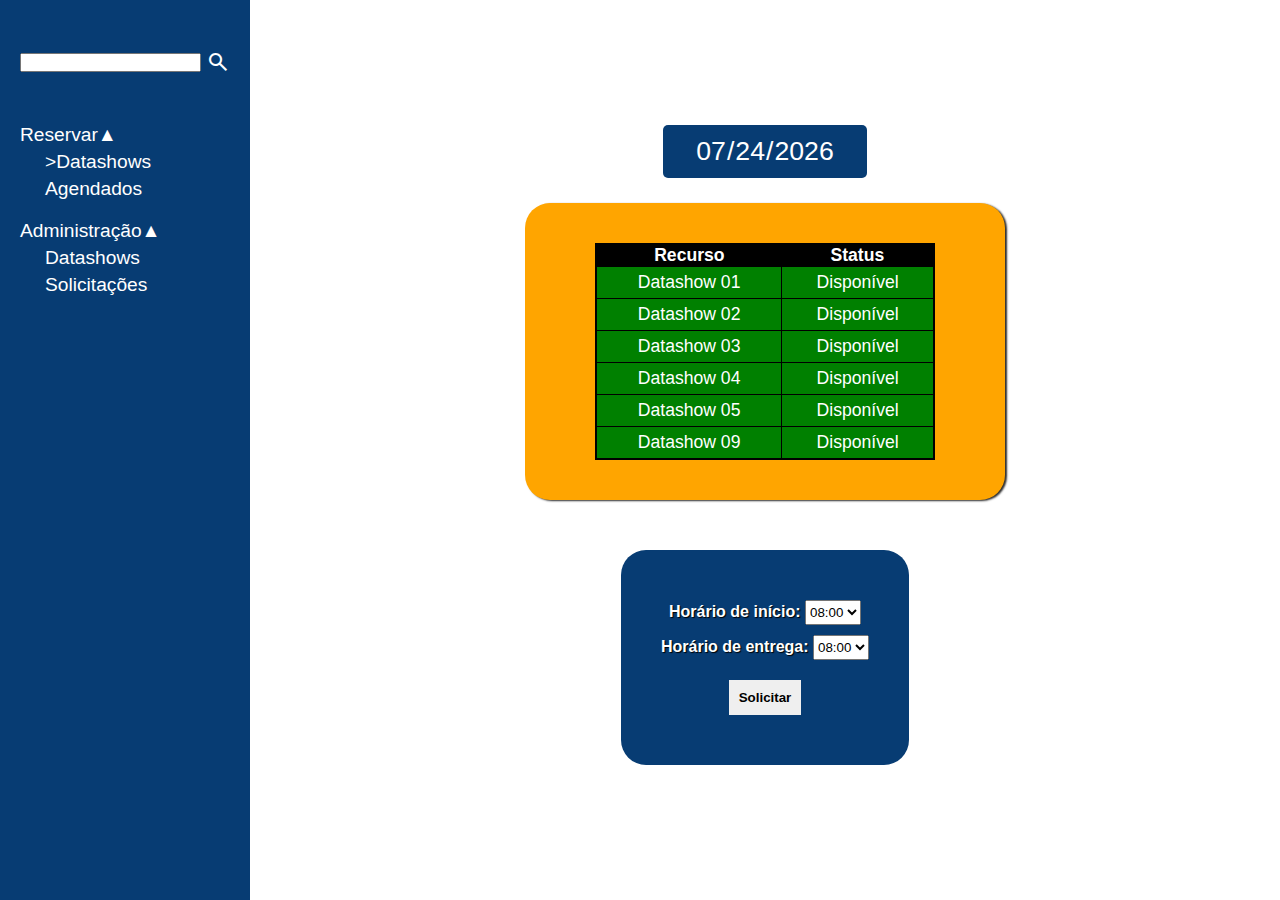
<file: sistema_datashow/index.html>
<!DOCTYPE html>
<html lang="pt-br">
<head>
    <meta charset="UTF-8">
    <meta name="viewport" content="width=device-width, initial-scale=1.0">
    <title>Agendamento</title>
   
    <link rel="stylesheet" href="estilo/style.css">
    <link rel="stylesheet" href="estilo/cancelar.css">
    <link rel="stylesheet" href="estilo/media-query.css">
    <link rel="stylesheet" href="https://fonts.googleapis.com/css2?family=Material+Symbols+Outlined:opsz,wght,FILL,GRAD@20..48,100..700,0..1,-50..200" />
    <link rel="stylesheet" href="https://fonts.googleapis.com/css2?family=Material+Symbols+Outlined:opsz,wght,FILL,GRAD@24,400,0,0" />
    <link rel="stylesheet" href="https://fonts.googleapis.com/css2?family=Material+Symbols+Outlined:opsz,wght,FILL,GRAD@24,400,0,0&icon_names=home" />
    <link rel="stylesheet" href="https://fonts.googleapis.com/css2?family=Material+Symbols+Outlined:opsz,wght,FILL,GRAD@24,400,0,0&icon_names=notifications" />
    <link rel="stylesheet" href="https://fonts.googleapis.com/css2?family=Material+Symbols+Outlined:opsz,wght,FILL,GRAD@24,400,0,0&icon_names=add_circle" />
</head>
<body>
    <header>
        <nav>
            <div id="labelhori">
                <span class="bt" style="color: #E3B15B;"><a style="color: #E3B15B;" href="index.html" class="material-symbols-outlined">add_circle</a >Agendar</span>
                <span class="bt"><a href="agendados.html" class="material-symbols-outlined">notifications</a>Solicitações</span>
            </div>
        </nav>
    </header>
    <main>
        <div id="labelvert">

            <div>
                <input type="text" name="buscatxt" id="buscatxt">
                <label for="buscatxt" class="material-symbols-outlined">search</label>
            </div>

            <div class="altBlock">
                <div id="reser" class="alt" onclick="altTitle01()">Reservar</div>
                <ul class="resitemsblock" id="altItems01">
                    <li><a href="./index.html" >>Datashows</a></li>
                    <li><a href="./agendados.html">Agendados</a></li>
                   
                </ul>
            </div>
            <div class="altBlock">
                <div class="alt" id="l" onclick="altTitle02()">Administração</div>
                
                <ul class="resitemsblock" id="altItems02">
                    <li><a href="./adm.html">Datashows</a></li>
                    
                    <li><a href="./solicitacao.html">Solicitações</a></li>
                </ul> 
            </div>
        </div>

        <div id="box">

            <article id="data">
                <input type="date" name="inpdate" id="inpdate" class="custom-date">
            </article>

            <section id="displayresources">
                <table id="tabledisplayresources"  onclick="clickTr()">
                    <thead id="title">
                        <tr id="line1">
                            <th scope="col">Recurso</th>
                            <th scope="col">Status</th>
                        </tr>
                    </thead>
                    <tbody>
                        <tr id="line2">
                            <td>Datashow 01</td>
                            <td class="status"
                            value="0">Disponível</td>
                        </tr>
            
                        <tr id="line3">
                            <td>Datashow 02</td>
                            <td class="status"
                            value="0">Disponível</td>
                        </tr>
                        <tr id="line4">
                            <td>Datashow 03</td>
                            <td class="status" value="0">Disponível</td>
                        </tr>
                        <tr id="line5">
                            <td>Datashow 04</td>
                            <td class="status"
                            value="0">Disponível</td>
                        </tr>
                        <tr id="line6">
                            <td>Datashow 05</td>
                            <td class="status"
                            value="0">Disponível</td>
                        </tr>
            
                        <tr id="line10">
                            <td>Datashow 09</td>
                            <td class="status" value="0">Disponível</td>
                        </tr>
                    </tbody>
            
                </table>
                
            </section>
            
            <p id="pro1" style="display: none;"></p>
            <div id="buttons">
                <aside>
                    <label for="selhorini">Horário de início: </label>
                    <select name="selhorini" id="selhorini">
                        <option value="08">08:00</option>
                        <option value="09">09:00</option>
                        <option value="10">10:00</option>
                        <option value="11">11:00</option>
                        <option value="12">12:00</option>
                        <option value="13">13:00</option>
                        <option value="14">14:00</option>
                        <option value="15">15:00</option>
                        <option value="16">16:00</option>
                    </select>
                </aside>

                <aside>
                    <label for="selhorfim">Horário de entrega: </label>
                    <select name="selhorfim" id="selhorfim">
                        <option value="08">08:00</option>
                        <option value="09">09:00</option>
                        <option value="10">10:00</option>
                        <option value="11">11:00</option>
                        <option value="12">12:00</option>
                        <option value="13">13:00</option>
                        <option value="14">14:00</option>
                        <option value="15">15:00</option>
                        <option value="16">16:00</option>
                    </select>
                </aside>

                <aside>
                    <input type="button" value="Solicitar" id="requestButton">
                </aside>
            </div>

        </div>
        
    </main>
    <footer></footer>

    <!-- Modal de confirmação -->
    <div id="confirmModal" class="modal">
        <div class="modal-content">
            <p id="confirmationMessage"></p>
            <button id="confirmButton">Confirmar</button>
            <button id="closeConfirmModal">Cancelar</button>
        </div>
    </div>



    <div id="confirmationModal" class="modal">
        <div class="modal-content">
            <p>Solicitação concluída!</p>
            <button id="closeConfirmationModal">OK</button>
        </div>
    </div>

    <script src="scripts/script.js"></script>
    <script src="scripts/horarios.js"></script>
    <script src="scripts/solicitar.js"></script>
    <script src="scripts/data.js"></script>
</body>
</html>
</file>
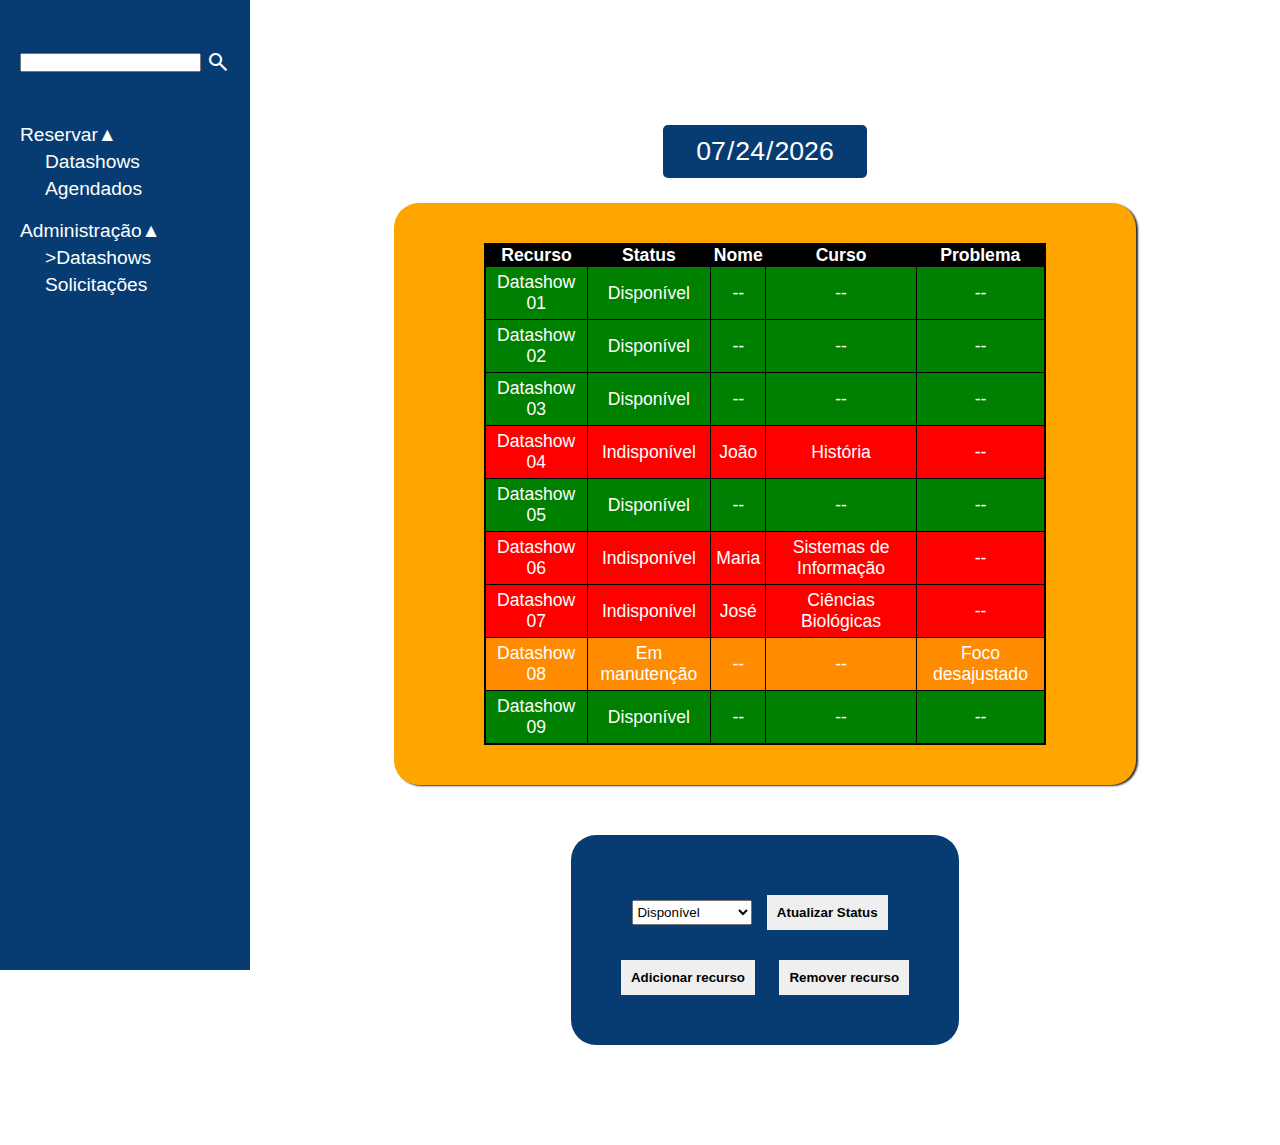
<file: sistema_datashow/adm.html>
<!DOCTYPE html>
<html lang="pt-br">
<head>
    <meta charset="UTF-8">
    <meta name="viewport" content="width=device-width, initial-scale=1.0">
    <title>Agendamento</title>
    <link rel="stylesheet" href="estilo/style.css">
    <link rel="stylesheet" href="estilo/media-query.css">
    <link rel="stylesheet" href="estilo/cancelar.css">
    <link rel="stylesheet" href="https://fonts.googleapis.com/css2?family=Material+Symbols+Outlined:opsz,wght,FILL,GRAD@24,400,0,0" />
</head>
<body>
    <main>
        <div id="labelvert">
            
            <div>
                <input type="text" name="buscatxt" id="buscatxt">
                <label for="buscatxt" class="material-symbols-outlined">search</label>
            </div>

            <div class="altBlock">
                <div id="reser" class="alt" onclick="altTitle01()">Reservar</div>
                <ul class="resitemsblock" id="altItems01">
                    <li><a href="./index.html">Datashows</a></li>
                    <li><a href="./agendados.html">Agendados</a></li>
                    
                </ul>
            </div>
            <div class="altBlock">
                <div class="alt" onclick="altTitle02()">Administração</div>
                <ul class="resitemsblock" id="altItems02">
                    <li><a href="./adm.html"></a>>Datashows</a></li>
                   
                    <li><a href="./solicitacao.html">Solicitações</a></li>
                </ul>
            </div>
        </div>

        <div id="box">

            <article id="data">
                
                <input type="date" name="inpdate" id="inpdate" class="custom-date">
            </article>

            <section id="displayresources">
            
                <table id="tabledisplayresources">
                    <thead>
                        <tr>
                            <th scope="col">Recurso</th>
                            <th scope="col">Status</th>
                            <th scope="col" >Nome</th>
                            <th scope="col">Curso</th>
                            <th scope="col">Problema</th>
                        </tr>
                    </thead>
                    <tbody>
                        <tr id="line2">
                            <td>Datashow 01</td>
                            <td class="status" value="0">Disponível</td>
                            <td>--</td>
                            <td>--</td>
                            <td>--</td>
                        </tr>
                        <tr id="line3">
                            <td>Datashow 02</td>
                            <td class="status" value="0">Disponível</td>
                            <td>--</td>
                            <td>--</td>
                            <td>--</td>
                        </tr>
                        <tr id="line4">
                            <td>Datashow 03</td>
                            <td class="status" value="0">Disponível</td>
                            <td>--</td>
                            <td>--</td>
                            <td>--</td>
                        </tr>
                        <tr id="line5">
                            <td>Datashow 04</td>
                            <td class="status" value="1">Indisponível</td>
                            <td>João</td>
                            <td>História</td>
                            <td>--</td>
                        </tr>
                        <tr id="line6">
                            <td>Datashow 05</td>
                            <td class="status" value="0">Disponível</td>
                            <td>--</td>
                            <td>--</td>
                            <td>--</td>
                        </tr>
                        <tr id="line7">
                            <td>Datashow 06</td>
                            <td class="status" value="1">Indisponível</td>
                            <td>Maria</td>
                            <td>Sistemas de Informação</td>
                            <td>--</td>
                        </tr>
                        <tr id="line8">
                            <td>Datashow 07</td>
                            <td class="status" value="1">Indisponível</td>
                            <td>José</td>
                            <td>Ciências Biológicas</td>
                            <td>--</td>
                        </tr>
                        <tr id="line9">
                            <td>Datashow 08</td>
                            <td class="status" value="2">Em manutenção</td>
                            <td>--</td>
                            <td>--</td>
                            <td>Foco desajustado</td>
                        </tr>
                        <tr id="line10">
                            <td>Datashow 09</td>
                            <td class="status" value="0">Disponível</td>
                            <td>--</td>
                            <td>--</td>
                            <td>--</td>
                        </tr>
            
                    </tbody>
                </table>
            </section>

            <p id="naosel" style="display: none;color: red;"></p>

            <div id="buttons">
               
                <aside>
                    <select name="selStatus" id="selStatus">
                        <option value="a">Disponível</option>
                        <option value="b">Em manutenção</option>
                    </select>
                    <input type="button" value="Atualizar Status">
                </aside>
                <aside>
                    <input type="button" value="Adicionar recurso">
                    <input type="button" value="Remover recurso" id="cancel">
                </aside>
            </div>
        </div>

    <div id="cancelModal" class="modal">
        <div class="modal-content">
            <p>Você tem certeza que quer remover?</p>
            <button id="confirmCancel">Confirmar</button>
            <button id="closeModal">Fechar</button>
        </div>
    </div>

    <div id="problemModal" class="modal">
        <div class="modal-content">
            <p>Informe o problema:</p>
            <p id="pro"></p>
            <input type="text" id="problemInput" placeholder="Descreva o problema">
            <button id="submitProblem">Enviar</button>
            <button id="closeProblemModal">Fechar</button>
        </div>
    </div>

    <div id="confirmationModal" class="modal">
        <div class="modal-content">
            <p>Problema enviado!</p>
            <button id="closeConfirmationModal">OK</button>
        </div>
    </div>
    
    <script src="scripts/script.js"></script>
    <script src="scripts/cancelar.js"></script>
    <script src="scripts/problemamodal.js"></script>
    <script src="scripts/data.js"></script>
</body>
</html>
</file>
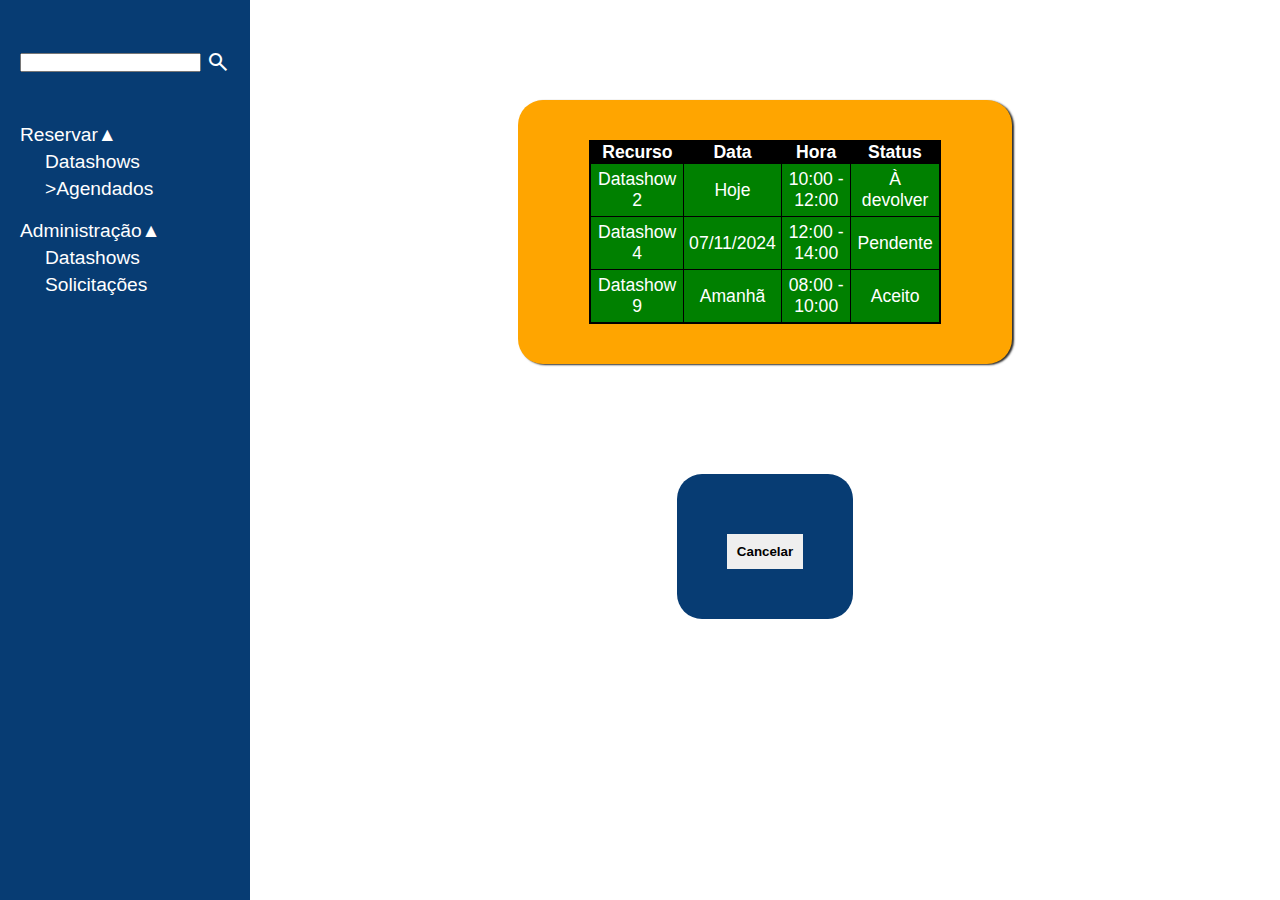
<file: sistema_datashow/agendados.html>
<!DOCTYPE html>
<html lang="pt-br">
<head>
    <meta charset="UTF-8">
    <meta name="viewport" content="width=device-width, initial-scale=1.0">
    <title>Agendamento</title>
    <link rel="stylesheet" href="estilo/style.css">
    <link rel="stylesheet" href="estilo/media-query.css">
    <link rel="stylesheet" href="estilo/cancelar.css">
    <link rel="stylesheet" href="https://fonts.googleapis.com/css2?family=Material+Symbols+Outlined:opsz,wght,FILL,GRAD@20..48,100..700,0..1,-50..200" />
    <link rel="stylesheet" href="https://fonts.googleapis.com/css2?family=Material+Symbols+Outlined:opsz,wght,FILL,GRAD@24,400,0,0" />
    <link rel="stylesheet" href="https://fonts.googleapis.com/css2?family=Material+Symbols+Outlined:opsz,wght,FILL,GRAD@24,400,0,0&icon_names=home" />
    <link rel="stylesheet" href="https://fonts.googleapis.com/css2?family=Material+Symbols+Outlined:opsz,wght,FILL,GRAD@24,400,0,0&icon_names=notifications" />
    <link rel="stylesheet" href="https://fonts.googleapis.com/css2?family=Material+Symbols+Outlined:opsz,wght,FILL,GRAD@24,400,0,0&icon_names=add_circle" />
</head>
<body>
    <header>
        <nav>
            <div id="labelhori">
                <span class="bt"><a href="index.html" class="material-symbols-outlined">add_circle</a>Agendar</span>
                <span class="bt" style="color: #E3B15B;"><a href="agendados.html" class="material-symbols-outlined" style="color: #E3B15B;">notifications</a>Solicitações</span>
            </div>
        </nav>
    </header>
    <main>
        <div id="labelvert">
            
            <div>
                <input type="text" name="buscatxt" id="buscatxt">
                <label for="buscatxt" class="material-symbols-outlined">search</label>
            </div>

            <div class="altBlock">
                <div id="reser" class="alt">Reservar</div>
                <ul class="resitemsblock" id="altItems01">
                    <li><a href="./index.html">Datashows</a></li>
                    <li><a href="./agendados.html">>Agendados</a></li>
                    
                </ul>
            </div>
            <div class="altBlock">
                <div class="alt">Administração</div>
                <ul class="resitemsblock" id="altItems02">
                    <li><a href="./adm.html">Datashows</a></li>
                   
                    <li><a href="./solicitacao.html">Solicitações</a></li>
                </ul>
            </div>
        </div>

        <div id="box">
            <section id="displayresources">
                <table id="tabledisplayresources" >         
                    <thead>
                        <th scope="col">Recurso</th>
                        <th scope="col">Data</th>
                        <th scope="col">Hora</th>
                        <th scope="col">Status</th>
                    </thead>
                    <tbody>
                        <tr>
                            <td>Datashow 2</td>
                            <td>Hoje</td>
                            <td>10:00 - 12:00</td>
                            <td>À devolver</td>
                        </tr>
                        <tr>
                            <td>Datashow 4</td>
                            <td>07/11/2024</td>
                            <td>12:00 - 14:00</td>
                            <td>Pendente</td>
                        </tr>
                        <tr>
                            <td>Datashow 9</td>
                            <td>Amanhã</td>
                            <td>08:00 - 10:00</td>
                            <td>Aceito</td>
                        </tr>
                    </tbody>
                </table>           
            </section>
        
        <p id="naosel"></p>

        <div id="buttons">
                <aside>
                    <input type="button" value="Cancelar" id="cancel">
                </aside>
            </div>
        </div>

        <div id="cancelModal" class="modal">
            <div class="modal-content">
              <p>Você tem certeza que quer cancelar?</p>
              <button id="confirmCancel">Confirmar</button>
              <button id="closeModal">Fechar</button>
            </div>
        </div>
          
    <script src="scripts/script.js"></script>
    <script src="scripts/cancelar.js"></script>
</body>
</html>
</file>
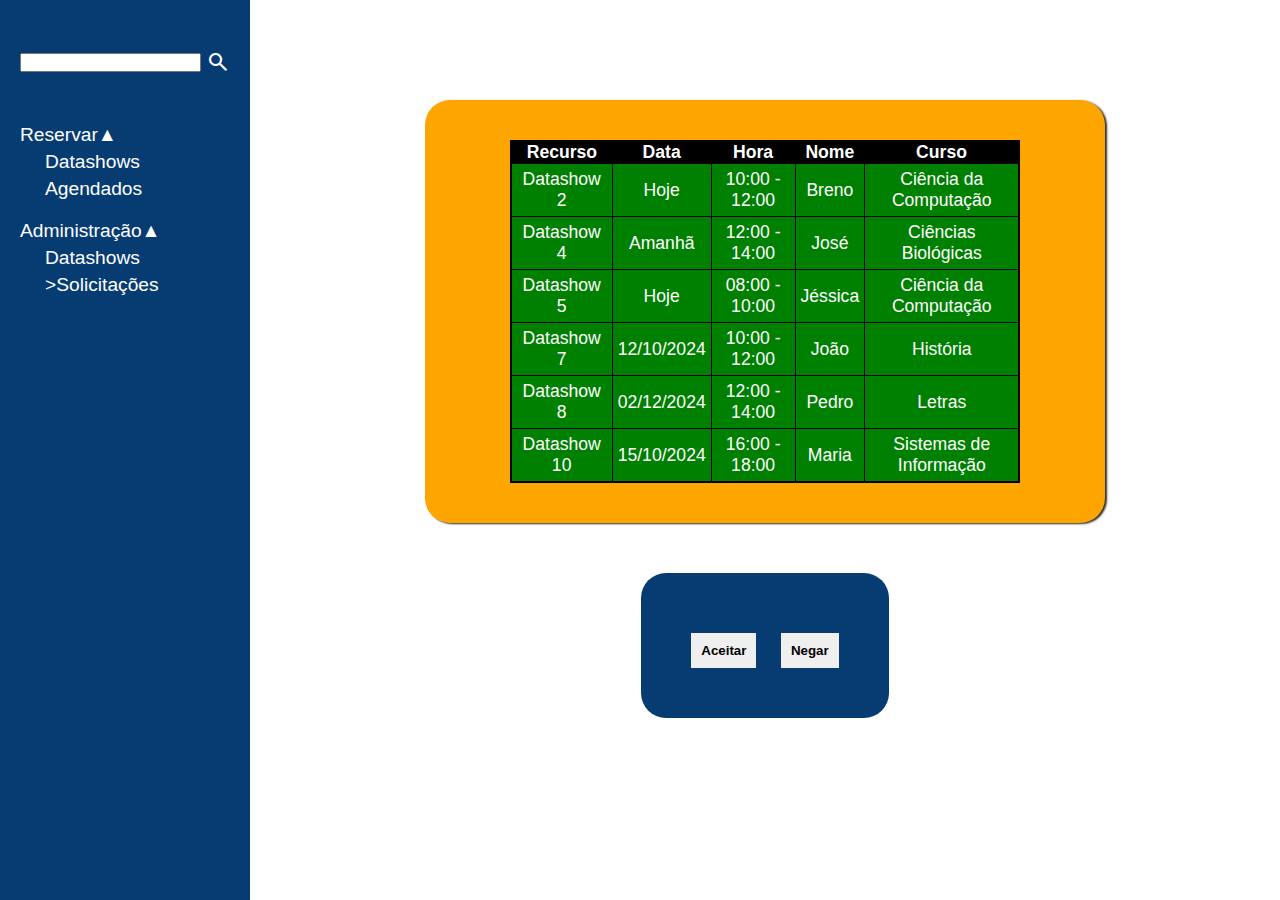
<file: sistema_datashow/solicitacao.html>
<!DOCTYPE html>
<html lang="pt-br">
<head>
    <meta charset="UTF-8">
    <meta name="viewport" content="width=device-width, initial-scale=1.0">
    <title>Agendamento</title>
    <link rel="stylesheet" href="estilo/style.css">
    <link rel="stylesheet" href="estilo/cancelar.css">
    <link rel="stylesheet" href="https://fonts.googleapis.com/css2?family=Material+Symbols+Outlined:opsz,wght,FILL,GRAD@24,400,0,0" />
</head>
<body>
    <main>
        <div id="labelvert">
            
            <div>
                <input type="text" name="buscatxt" id="buscatxt">
                <label for="buscatxt" class="material-symbols-outlined">search</label>
            </div>

            <div class="altBlock">
                <div id="reser" class="alt">Reservar</div>
                <ul class="resitemsblock" id="altItems01">
                    <li><a href="./index.html">Datashows</a></li>
                    <li><a href="./agendados.html">Agendados</a></li>
                </ul>
            </div>
            <div class="altBlock">
                <div class="alt">Administração</div>
                <ul class="resitemsblock" id="altItems02">
                    <li><a href="./adm.html">Datashows</a></li>
                    
                    <li><a href="./solicitacao.html" ></a>>Solicitações</a></li>
                </ul>
            </div>
        </div>

        <div id="box">
            <section id="displayresources">
                <table id="tabledisplayresources" >
                    <thead>
                        <tr>
                            <th scope="col">Recurso</th>
                            <th scope="col">Data</th>
                            <th scope="col">Hora</th>
                            <th scope="col">Nome</th>
                            <th scope="col">Curso</th>
                        </tr>
                    </thead>
                    <tbody>
                        <tr>
                            <td>Datashow 2</td>
                            <td>Hoje</td>
                            <td>10:00 - 12:00</td>
                            <td>Breno</td>
                            <td>Ciência da Computação</td>
            
                        </tr>
                        <tr>
                            <td>Datashow 4</td>
                            <td>Amanhã</td>
                            <td>12:00 - 14:00</td>
                            <td>José</td>
                            <td>Ciências Biológicas</td>
            
                        </tr>
                        <tr>
                            <td>Datashow 5</td>
                            <td>Hoje</td>
                            <td>08:00 - 10:00</td>
                            <td>Jéssica</td>
                            <td>Ciência da Computação</td>
                        </tr>
                        <tr></tr>
                            <td>Datashow 7</td>
                            <td>12/10/2024</td>
                            <td>10:00 - 12:00</td>
                            <td>João</td>
                            <td>História</td>
                        </tr>
                        <tr>
                            <td>Datashow 8</td>
                            <td>02/12/2024</td>
                            <td>12:00 - 14:00</td>
                            <td>Pedro</td>
                            <td>Letras</td>
                        </tr>
                        <tr>
                            <td>Datashow 10</td>
                            <td>15/10/2024</td>
                            <td>16:00 - 18:00</td>
                            <td>Maria</td>
                            <td>Sistemas de Informação</td>
                        </tr>
                    </tbody>
                </table>
            </section>
            
        <p id="pro1" style="display: none;"></p>

            <div id="buttons">
                <aside>
                    <input type="button" value="Aceitar">
                    <input type="button" value="Negar">
                </aside>
            </div>
        </div>

        <div id="cancelModal" class="modal">
            <div class="modal-content">
              <p>Aceitar/negar solicitação?</p>
              <button id="confirmCancel">Confirmar</button>
              <button id="closeModal">Fechar</button>
            </div>
        </div>

    <script src="scripts/script.js"></script>
    <script src="scripts/nega.js"></script>
</body>
</html>
</file>
<file: sistema_datashow/estilo/style.css>
@charset "UTF-8";

:root {
    --cor1: rgb(248, 248, 91);
    --cor2: #A38E6A;
    --cor3: #E3B15B;
    --cor4: #073C73;
    --cor5: #687A8E;
    --cor6: #63605A;
}

/*tags globais*/
* {
    padding: 0;
    margin: 0;
    font-family: Arial, Helvetica, sans-serif;
    border-collapse: collapse;
}

body,html {
    background-color: white;
}

main {
    display: flex;
}

/*labels*/
header {
    background-color: var(--cor4);
}

div#labelvert, div#labelhori {
    background-color: var(--cor4);
    color: white;
    font-size: 1.2em;
}

div#labelhori {
    display: none;
}

div#labelvert {
    padding: 50px 20px 20px 20px;
    display: flex;
    height: 100vh;
    flex-flow: column wrap;
    position: fixed;
}

.material-symbols-outlined {
    cursor: pointer;
    vertical-align: middle;
}

/*conteudo*/
/*menu bloco*/
div#reser {
    margin-top: 50px;
}

.alt {
    cursor: pointer;
}

.alt::after {
    content: attr(data-content);
}

ul.resitemsblock {
    list-style: none;
    margin-left: 25px;
}

ul.resitemsblock > li {
    margin: 5px 0 0 0;
}

ul.resitemsblock > li:hover {
    text-decoration: underline;
}

.altBlock {
    margin-bottom: 20px;
}

li > a {
    color: white;
    text-decoration: none;
}

/*display conteudo*/

article#data {
    margin: 25px 0;
    background-color: var(--cor4);
    border-radius: 5px;
    padding: 10px;
}

input[type="date"] {
    text-align: center;
    border: none;
    color: white;
    background-color: rgba(240, 248, 255, 0);
    font-size: 20pt;
}

.custom-date::-webkit-calendar-picker-indicator {
    display: none; /* Oculta o ícone padrão */
}

#displayresources {
    display: flex;
    flex-flow: row wrap;   
    color: white;
    background-color: orange;
    border-radius: 25px;
    padding: 40px;
    min-width: 400px;
    box-shadow: 2px 1px 2px rgba(0, 0, 0, 0.829);
    justify-content: center;
}    

/*tabela display*/
#tabledisplayresources {
    border-collapse: collapse;
    text-align: center;
    width: 85%;
    font-size: 1.1em;
    border: 2px solid black;
}

.disabeld, .disabled:hover {
    background-color: green !important;
    color: white !important;
    cursor: default;
}

.selected, .selected:hover {
    background-color: white !important;
    color: black !important;
}

tr {
    background-color: green;
    cursor: pointer;
}

tr:hover {
    transition: 300ms;
    background-color: darkgreen;
}

td {
    padding: 5px;
    border: 1px solid black;
}

th {
    font-weight: bold;
    background-color: black;
}

/*botao*/
#displayresources > input {
    border: 0;
    padding: 3.5px;
    font-weight: bolder;
    cursor: pointer;
}

/*elementos abaixo da tabela*/
aside {
    margin-top: 10px;
    text-shadow: 1px 1px 1px black;
    font-weight: bold;
    text-align: center;

}

aside > select {
    height: 25px;
}

aside > input {
    border: 0;
    padding: 3.5px;
    font-weight: bolder;
    cursor: pointer;
    margin: 10px;
}

/*caixa que contem os elementos principais*/
#box {
    margin-left: 250px;
    width: calc(100vw - 250px);
    display: flex;
    flex-flow: column nowrap;
    padding: 100px;
    align-items: center;
}

#buttons {
    color: white;
    display: flex;
    flex-flow: column nowrap;
    background-color: var(--cor4);
    padding: 40px;
    border-radius: 25px;
    margin-top: 50px;
}

#buttons input{
    padding: 10px;
}

#buttons input:hover{
    transition: 300ms;
    background-color: #63605A;
}

#pro1, #naosel {
    margin-top: 50px;
}
</file>
<file: sistema_datashow/estilo/cancelar.css>
/* Estilos para a janela modal (escondida por padrão) */
.modal {
    display: none; /* Escondida por padrão */
    position: fixed; 
    z-index: 1; 
    left: 0;
    top: 0;
    width: 100%; 
    height: 100%; 
    background-color: rgba(0, 0, 0, 0.5); /* Fundo escuro semi-transparente */
    opacity: 0; /* Inicialmente transparente */
    transition: opacity 0.5s ease; /* Transição de opacidade */
  }
  
/* Quando a modal estiver visível */
.modal.show {
    display: block;
    opacity: 1; /* Torna a modal visível com transição suave */
  }
  
  .modal.hide {
    display: block;
    opacity: 0; /* Aplica fade-out */
  }

  .modal-content {
    background-color: white;
    margin: 15% auto; /* Centraliza verticalmente e horizontalmente */
    padding: 20px;
    border: 1px solid #888;
    width: 80%;
    max-width: 300px; /* Limite de largura */
    text-align: center;
    border-radius: 10px;
    opacity: 1;
    transition: all 0.5s ease;
  }
  
  .modal-content button {
    margin: 10px;
    padding: 10px 20px;
    border: none;
    background-color: var(--cor4);
    color: white;
    cursor: pointer;
  }
  
  .modal-content button:hover {
    transition: 300ms;
    background-color: var(--cor2);
  }

  .modal-content input[type="text"] {
    font-size: 13pt;
  }

  p {
    margin: 10px 0;
  }
</file>
<file: sistema_datashow/estilo/media-query.css>
@charset "UTF-8";

@media screen and (max-width: 728px) {
    main {
        flex-direction: column; /* Colocar elementos em coluna */
    }

    div#labelvert {
        display: none;
    }

    #box {
        position: relative;
        left: 0;
        display: flex;
        flex-direction: column;
        transform: translate(0);
        margin: auto;
        justify-content: center;
        width: fit-content;
        padding: 50px 0 0 0;
    }
    
    div#labelhori {
        display: flex;
        padding: 20px;
        text-align: center;
        justify-content: space-around;
    }

    #labelhori a {
        text-decoration: none;
        color: white;
        font-size: 30pt;
    }
    
    #labelhori a:hover{
        color: #687A8E;
    }

    #buttons, #displayresources {
        min-width: 60%;
    }

   #buttons {
        margin: auto;
        margin-top: 50px;
        padding: 25px;
   }

    span.bt {
        display: flex;
        flex-flow: column wrap;
    }
    
    #displayresources {
       max-width: fit-content;
       margin: 50px ;
       margin: auto;
       padding: 20px;
    }

    #buttons input {
        padding: 5px;
        border-radius: 5px;
        font-size: large;
    }
}
</file>
